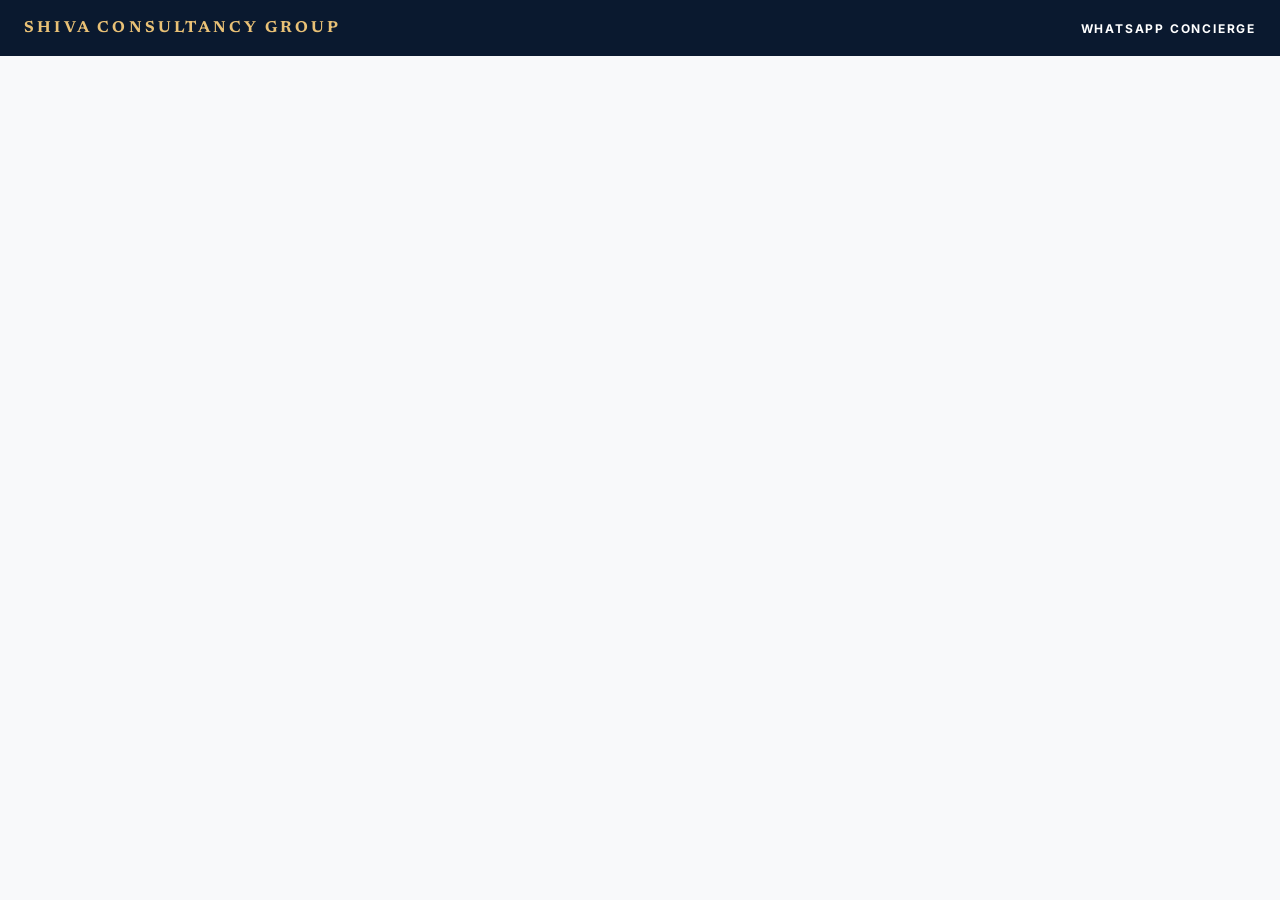
<file: inquiry/index.html>
<!DOCTYPE html>
<html lang="en">
<head>
<meta charset="utf-8"/>
<meta name="viewport" content="width=device-width, initial-scale=1.0"/>
<title>Submit a Service Inquiry | Shiva Consultancy Group</title>
<meta name="description" content="Tell us about your business needs. Our consultants will respond within 24 hours."/>
<link rel="preconnect" href="https://fonts.googleapis.com"/>
<link rel="preconnect" href="https://fonts.gstatic.com" crossorigin/>
<link href="https://fonts.googleapis.com/css2?family=Inter:wght@400;500;600;700&family=Newsreader:opsz,wght@6..72,400;500;600;700&display=swap" rel="stylesheet"/>
<link rel="stylesheet" href="../assets/inquiry-form.css"/>
<style>
  body { margin: 0; background: #f8f9fa; color: #191c1d; font-family: 'Inter', system-ui, sans-serif; }
  .wrap { max-width: 880px; margin: 0 auto; padding: 2.5rem 1.5rem 4rem; }
  .bar { background: #0A192F; color: #fff; padding: 1.25rem 1.5rem; display: flex; justify-content: space-between; align-items: center; }
  .bar a { color: #fff; text-decoration: none; font-weight: 700; letter-spacing: .15em; font-size: .75rem; text-transform: uppercase; }
  .bar .home { color: #e9c176; font-family: 'Newsreader', serif; font-weight: 700; letter-spacing: .2em; font-size: 1rem; }
</style>
</head>
<body>
<header class="bar">
  <a href="../index.html" class="home">SHIVA CONSULTANCY GROUP</a>
  <a href="https://wa.me/919979021275" target="_blank" rel="noopener">WhatsApp Concierge</a>
</header>
<main class="wrap">
  <div id="scg-inquiry-root" data-source-page="intelligence"></div>
</main>
<script src="../assets/config.js"></script>
<script type="module" src="../assets/inquiry-form.js"></script>
</body>
</html>
</file>
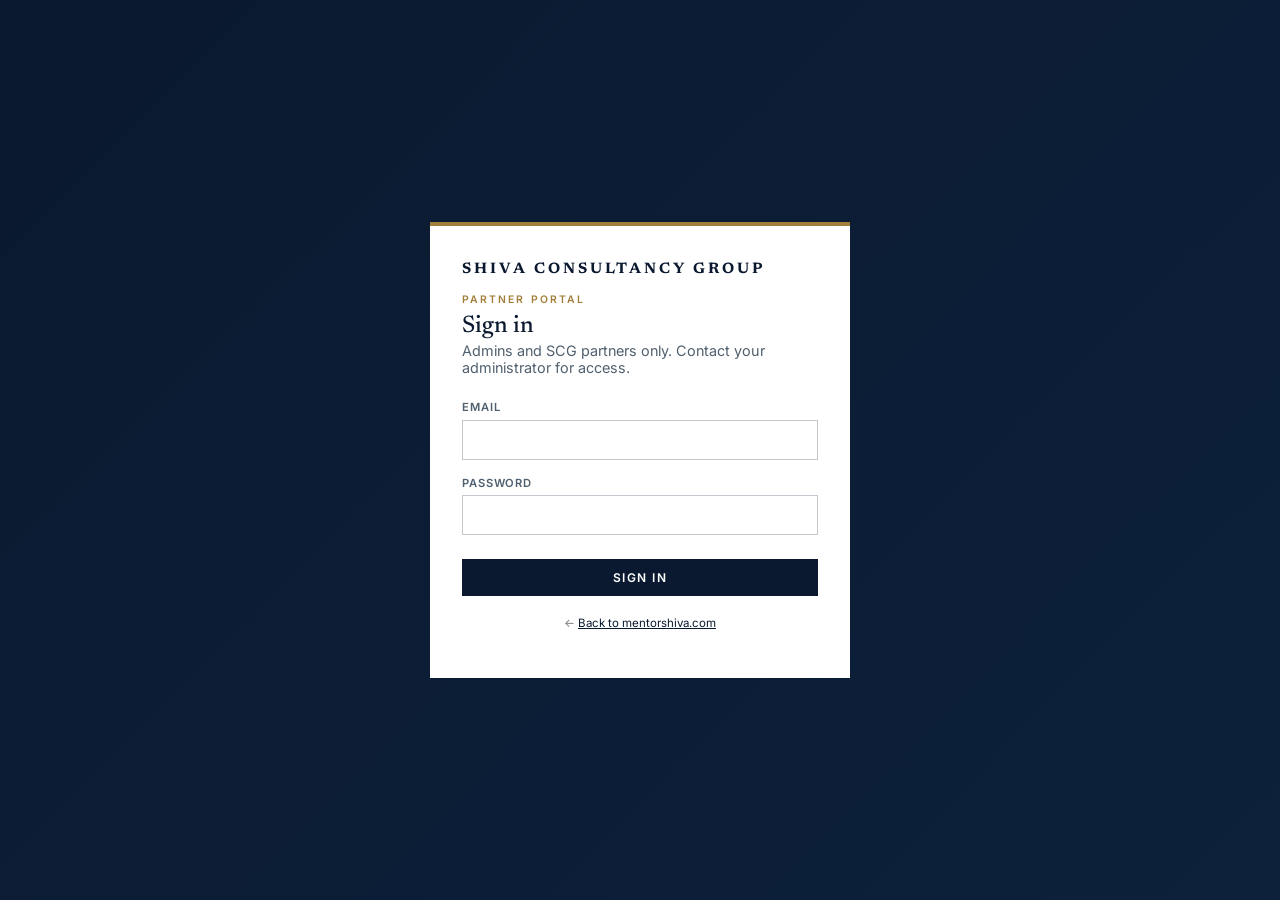
<file: admin/login.html>
<!DOCTYPE html>
<html lang="en">
<head>
<meta charset="utf-8"/>
<meta name="viewport" content="width=device-width, initial-scale=1.0"/>
<title>Partner Portal Login | Shiva Consultancy Group</title>
<link href="https://fonts.googleapis.com/css2?family=Inter:wght@400;500;600;700&family=Newsreader:opsz,wght@6..72,400;500;600;700&display=swap" rel="stylesheet"/>
<link rel="stylesheet" href="../assets/admin.css"/>
<style>
  body { display: flex; min-height: 100vh; align-items: center; justify-content: center; background:
    linear-gradient(135deg, #0A192F 0%, #0d213b 100%); padding: 1.5rem; }
  .panel { width: min(420px, 100%); background: #fff; border-top: 4px solid #a17f3b; padding: 2.25rem 2rem; }
  .brand { font-family: 'Newsreader', serif; font-weight: 700; letter-spacing: .2em; color: #0A192F; font-size: .95rem; }
  .eyebrow { font-size: .65rem; letter-spacing: .2em; text-transform: uppercase; color: #a17f3b; font-weight: 600; }
  h1 { font-size: 1.5rem; margin: .5rem 0 .25rem; }
  .lede { color: #50606f; margin: 0 0 1.5rem; font-size: .9rem; }
  .form { display: flex; flex-direction: column; gap: 1rem; }
  .form button[type=submit] { margin-top: .5rem; }
  .hint { font-size: .72rem; color: #75777e; text-align: center; margin-top: 1.25rem; }
  .hint a { color: #0A192F; text-decoration: underline; }
</style>
</head>
<body>
<div class="panel">
  <div class="brand">SHIVA CONSULTANCY GROUP</div>
  <div class="eyebrow" style="margin-top:1rem">Partner Portal</div>
  <h1>Sign in</h1>
  <p class="lede">Admins and SCG partners only. Contact your administrator for access.</p>
  <div id="flash"></div>
  <form class="form" id="loginForm">
    <div>
      <label for="email">Email</label>
      <input id="email" type="email" autocomplete="username" required/>
    </div>
    <div>
      <label for="password">Password</label>
      <input id="password" type="password" autocomplete="current-password" required/>
    </div>
    <button class="btn btn--primary" type="submit">Sign in</button>
  </form>
  <p class="hint">← <a href="../index.html">Back to mentorshiva.com</a></p>
</div>
<script src="../assets/config.js"></script>
<script type="module">
  import { supabase } from '../assets/supabase.js';
  import { flash } from '../assets/admin.js';

  // Already signed in? bounce to dashboard
  const { data: { session } } = await supabase.auth.getSession();
  if (session) location.replace('./index.html');

  const form = document.getElementById('loginForm');
  const flashHost = document.getElementById('flash');
  form.addEventListener('submit', async (e) => {
    e.preventDefault();
    flashHost.replaceChildren();
    const email = document.getElementById('email').value.trim();
    const password = document.getElementById('password').value;
    const btn = form.querySelector('button'); btn.disabled = true; btn.textContent = 'Signing in…';
    const { error } = await supabase.auth.signInWithPassword({ email, password });
    btn.disabled = false; btn.textContent = 'Sign in';
    if (error) { flash(flashHost, error.message || 'Sign in failed', 'err'); return; }
    const url = new URL(location.href);
    const next = url.searchParams.get('next');
    location.replace(next || './index.html');
  });
</script>
</body>
</html>
</file>
<file: assets/inquiry-form.css>
/* Standalone Inquiry Submission Form — based on reference at
   https://inquiry.msmeintelligence.in/inquiry-submission-form
   Kept as a separate module (CSS + JS) per product requirement. */

.scg-inquiry { font-family: 'Inter', system-ui, -apple-system, sans-serif; color: #191c1d; }
.scg-inquiry * { box-sizing: border-box; }

.scg-inquiry__header { border-bottom: 1px solid #c5c6cd; padding-bottom: 1.5rem; margin-bottom: 2rem; }
.scg-inquiry__eyebrow { font-size: .75rem; font-weight: 600; letter-spacing: .1em; text-transform: uppercase; color: #a17f3b; display: block; margin-bottom: .75rem; }
.scg-inquiry__title { font-family: 'Newsreader', serif; font-size: 2rem; font-weight: 500; line-height: 1.2; margin: 0 0 .5rem; color: #0A192F; }
.scg-inquiry__subtitle { font-size: 1rem; color: #50606f; margin: 0; }

.scg-inquiry__progress { display: flex; align-items: center; gap: .75rem; margin: 1.25rem 0; font-size: .75rem; font-weight: 600; letter-spacing: .1em; text-transform: uppercase; color: #50606f; }
.scg-inquiry__progress-bar { flex: 1; height: 4px; background: #e1e3e4; position: relative; }
.scg-inquiry__progress-fill { position: absolute; inset: 0 auto 0 0; background: #a17f3b; transition: width .3s ease; }

.scg-inquiry__section { border: 1px solid #c5c6cd; padding: 2rem; margin-bottom: 1.5rem; }
.scg-inquiry__section-title { font-family: 'Newsreader', serif; font-size: 1.125rem; font-weight: 600; margin: 0 0 1.25rem; color: #0A192F; display: flex; align-items: center; gap: .5rem; }
.scg-inquiry__section-title::before { content: ''; display: block; width: 4px; height: 1.125rem; background: #a17f3b; }

.scg-inquiry__grid { display: grid; grid-template-columns: repeat(2, minmax(0, 1fr)); gap: 1.25rem; }
.scg-inquiry__field { display: flex; flex-direction: column; gap: .375rem; }
.scg-inquiry__field--full { grid-column: 1 / -1; }
.scg-inquiry__label { font-size: .75rem; font-weight: 600; letter-spacing: .05em; text-transform: uppercase; color: #44474d; }
.scg-inquiry__label .req { color: #ba1a1a; margin-left: 2px; }
.scg-inquiry__input,
.scg-inquiry__select,
.scg-inquiry__textarea {
  width: 100%; padding: .75rem .875rem; font-size: .9375rem;
  background: #f3f4f5; border: 1px solid #c5c6cd; border-radius: 0;
  color: #191c1d; transition: border-color .15s, background .15s;
}
.scg-inquiry__input:focus,
.scg-inquiry__select:focus,
.scg-inquiry__textarea:focus {
  outline: none; background: #ffffff; border-color: #0A192F; box-shadow: inset 0 -2px 0 0 #a17f3b;
}
.scg-inquiry__textarea { min-height: 110px; resize: vertical; }
.scg-inquiry__hint { font-size: .75rem; color: #75777e; margin-top: .125rem; }
.scg-inquiry__error { font-size: .75rem; color: #ba1a1a; margin-top: .25rem; }

.scg-inquiry__checkbox { display: flex; gap: .625rem; align-items: flex-start; }
.scg-inquiry__checkbox input { margin-top: 3px; }

.scg-inquiry__file-drop {
  border: 1px dashed #75777e; padding: 1.5rem; text-align: center;
  background: #f8f9fa; cursor: pointer; transition: background .15s, border-color .15s;
}
.scg-inquiry__file-drop:hover { background: #edeeef; border-color: #0A192F; }
.scg-inquiry__file-drop strong { color: #0A192F; }
.scg-inquiry__file-list { list-style: none; padding: 0; margin: .75rem 0 0; font-size: .875rem; }
.scg-inquiry__file-list li { display: flex; justify-content: space-between; padding: .375rem 0; border-bottom: 1px solid #e1e3e4; }
.scg-inquiry__file-list button { background: none; border: none; color: #ba1a1a; cursor: pointer; font-size: .75rem; }

.scg-inquiry__actions { display: flex; justify-content: space-between; align-items: center; gap: 1rem; margin-top: 1.5rem; }
.scg-inquiry__btn {
  padding: .9rem 2rem; font-size: .75rem; font-weight: 600;
  letter-spacing: .15em; text-transform: uppercase; border-radius: 0;
  cursor: pointer; transition: all .15s; border: 1px solid transparent;
}
.scg-inquiry__btn--primary { background: #0A192F; color: #ffffff; }
.scg-inquiry__btn--primary:hover { box-shadow: inset 0 -2px 0 0 #a17f3b; }
.scg-inquiry__btn--primary:disabled { opacity: .6; cursor: not-allowed; }
.scg-inquiry__btn--secondary { background: transparent; color: #0A192F; border-color: #c5c6cd; }
.scg-inquiry__btn--secondary:hover { border-color: #0A192F; }

.scg-inquiry__privacy { font-size: .75rem; color: #75777e; margin-top: 1rem; text-align: center; }
.scg-inquiry__privacy a { color: #0A192F; text-decoration: underline; text-underline-offset: 3px; }

.scg-inquiry__success {
  padding: 2.5rem; border: 1px solid #a17f3b; background: #fffdf7;
  text-align: center;
}
.scg-inquiry__success-icon { font-size: 3rem; color: #a17f3b; }
.scg-inquiry__success-title { font-family: 'Newsreader', serif; font-size: 1.75rem; margin: .5rem 0; color: #0A192F; }
.scg-inquiry__ref { font-family: 'JetBrains Mono', monospace; background: #0A192F; color: #e9c176; padding: .25rem .75rem; font-size: .875rem; }

@media (max-width: 720px) {
  .scg-inquiry__grid { grid-template-columns: 1fr; }
  .scg-inquiry__section { padding: 1.25rem; }
}
</file>
<file: assets/admin.css>
/* Admin portal shared styles — Sovereign Authority design system */
:root {
  --navy: #0A192F;
  --gold: #a17f3b;
  --slate: #50606f;
  --surface: #f8f9fa;
  --surface-2: #edeeef;
  --line: #c5c6cd;
  --text: #191c1d;
  --muted: #75777e;
  --danger: #ba1a1a;
  --ok: #0f766e;
}
* { box-sizing: border-box; }
body { margin: 0; background: var(--surface); color: var(--text); font-family: 'Inter', system-ui, sans-serif; font-size: 14px; }
a { color: inherit; text-decoration: none; }
h1, h2, h3, h4 { font-family: 'Newsreader', serif; color: var(--navy); margin: 0; font-weight: 500; }
button, .btn {
  cursor: pointer; padding: .625rem 1.25rem; border: 1px solid transparent; border-radius: 0;
  font-family: inherit; font-size: .75rem; font-weight: 600; letter-spacing: .12em; text-transform: uppercase;
  transition: all .15s;
}
.btn--primary { background: var(--navy); color: #fff; }
.btn--primary:hover { box-shadow: inset 0 -2px 0 0 var(--gold); }
.btn--secondary { background: transparent; color: var(--navy); border-color: var(--line); }
.btn--secondary:hover { border-color: var(--navy); }
.btn--danger { background: transparent; color: var(--danger); border-color: var(--line); }
.btn--danger:hover { border-color: var(--danger); background: #fff5f5; }
.btn[disabled] { opacity: .55; cursor: not-allowed; }
input, select, textarea {
  width: 100%; padding: .65rem .875rem; font-size: .9rem; font-family: inherit;
  background: #fff; border: 1px solid var(--line); border-radius: 0; color: var(--text);
}
input:focus, select:focus, textarea:focus { outline: none; border-color: var(--navy); box-shadow: inset 0 -2px 0 0 var(--gold); }
label { display: block; font-size: .7rem; font-weight: 600; letter-spacing: .08em; text-transform: uppercase; color: var(--slate); margin-bottom: .35rem; }

.shell { display: grid; grid-template-columns: 240px 1fr; min-height: 100vh; }
.sidebar { background: var(--navy); color: #dfe5ef; padding: 1.75rem 0; display: flex; flex-direction: column; }
.sidebar__brand { padding: 0 1.75rem 1.75rem; border-bottom: 1px solid #1e2e45; }
.sidebar__brand strong { color: #fff; font-family: 'Newsreader', serif; font-weight: 700; letter-spacing: .2em; font-size: .9rem; }
.sidebar__brand small { display: block; color: var(--gold); font-size: .6rem; letter-spacing: .2em; text-transform: uppercase; margin-top: .35rem; }
.sidebar__nav { padding: 1.25rem 0; flex: 1; display: flex; flex-direction: column; gap: .1rem; }
.sidebar__nav a {
  display: flex; align-items: center; gap: .75rem; padding: .7rem 1.75rem; font-size: .8rem;
  color: #98a4b6; letter-spacing: .05em; font-weight: 500; border-left: 3px solid transparent;
}
.sidebar__nav a:hover { color: #fff; background: #0d213b; }
.sidebar__nav a.active { color: #fff; border-left-color: var(--gold); background: #0d213b; }
.sidebar__footer { padding: 1.25rem 1.75rem; border-top: 1px solid #1e2e45; font-size: .7rem; color: #768295; }
.sidebar__footer button { width: 100%; margin-top: .75rem; background: transparent; color: #dfe5ef; border-color: #1e2e45; }
.sidebar__footer button:hover { border-color: var(--gold); color: var(--gold); }

.main { padding: 2rem 2.5rem; }
.pagehead { display: flex; justify-content: space-between; align-items: flex-end; flex-wrap: wrap; gap: 1rem; margin-bottom: 1.75rem; padding-bottom: 1rem; border-bottom: 1px solid var(--line); }
.pagehead h1 { font-size: 1.75rem; }
.pagehead p { color: var(--slate); margin: .25rem 0 0; font-size: .9rem; }

.card { background: #fff; border: 1px solid var(--line); padding: 1.5rem; }
.cards-grid { display: grid; grid-template-columns: repeat(auto-fit, minmax(200px, 1fr)); gap: 1rem; margin-bottom: 1.75rem; }
.kpi { background: #fff; border: 1px solid var(--line); padding: 1.25rem; display: flex; flex-direction: column; gap: .4rem; border-left: 4px solid var(--gold); }
.kpi__label { font-size: .65rem; letter-spacing: .12em; text-transform: uppercase; color: var(--muted); font-weight: 600; }
.kpi__value { font-family: 'Newsreader', serif; font-size: 2rem; color: var(--navy); line-height: 1; font-weight: 600; }
.kpi__hint { font-size: .7rem; color: var(--slate); }

table { width: 100%; border-collapse: collapse; background: #fff; border: 1px solid var(--line); }
th, td { text-align: left; padding: .75rem 1rem; border-bottom: 1px solid var(--line); font-size: .85rem; vertical-align: top; }
th { background: var(--surface-2); font-size: .68rem; letter-spacing: .1em; text-transform: uppercase; font-weight: 600; color: var(--muted); }
tr:last-child td { border-bottom: none; }
tr:hover td { background: #fafcff; }

.badge { display: inline-block; padding: .15rem .55rem; font-size: .65rem; letter-spacing: .08em; text-transform: uppercase; font-weight: 700; border: 1px solid; }
.badge--new { color: var(--gold); border-color: var(--gold); }
.badge--contacted { color: var(--navy); border-color: var(--navy); }
.badge--qualified { color: var(--ok); border-color: var(--ok); }
.badge--won { color: #fff; background: var(--ok); border-color: var(--ok); }
.badge--lost, .badge--spam { color: var(--muted); border-color: var(--muted); }

.empty { text-align: center; padding: 3rem 1rem; color: var(--muted); border: 1px dashed var(--line); background: #fff; }
.empty h3 { color: var(--slate); margin-bottom: .5rem; }

.toolbar { display: flex; gap: .75rem; align-items: center; margin-bottom: 1rem; flex-wrap: wrap; }
.toolbar input[type="search"], .toolbar select { max-width: 280px; }

.modal-backdrop { position: fixed; inset: 0; background: rgba(10,25,47,.55); display: none; align-items: center; justify-content: center; z-index: 60; }
.modal-backdrop.open { display: flex; }
.modal { background: #fff; width: min(560px, 92vw); max-height: 90vh; overflow: auto; border: 1px solid var(--line); border-top: 4px solid var(--gold); }
.modal header { display: flex; justify-content: space-between; align-items: center; padding: 1rem 1.5rem; border-bottom: 1px solid var(--line); }
.modal header h3 { font-size: 1.15rem; }
.modal header button { border: none; background: transparent; font-size: 1.5rem; line-height: 1; color: var(--slate); }
.modal .body { padding: 1.25rem 1.5rem 1.5rem; display: flex; flex-direction: column; gap: .85rem; }
.modal .actions { display: flex; gap: .5rem; justify-content: flex-end; }

.drop { border: 1px dashed var(--muted); padding: 1.5rem; text-align: center; background: var(--surface); cursor: pointer; }
.drop:hover { border-color: var(--navy); background: #fff; }

.flash { padding: .75rem 1rem; margin-bottom: 1rem; border: 1px solid; font-size: .85rem; }
.flash--ok { color: var(--ok); border-color: var(--ok); background: #ecfdf5; }
.flash--err { color: var(--danger); border-color: var(--danger); background: #fff5f5; }
.flash--warn { color: #92400e; border-color: #f59e0b; background: #fffbeb; }

@media (max-width: 860px) {
  .shell { grid-template-columns: 1fr; }
  .sidebar { position: sticky; top: 0; padding: 1rem; }
  .sidebar__brand { border-bottom: none; padding: 0 0 .75rem; }
  .sidebar__nav { flex-direction: row; overflow-x: auto; padding: 0; }
  .sidebar__nav a { border-left: none; border-bottom: 3px solid transparent; padding: .5rem .75rem; white-space: nowrap; }
  .sidebar__nav a.active { border-bottom-color: var(--gold); }
  .sidebar__footer { display: none; }
  .main { padding: 1.25rem; }
}
</file>
